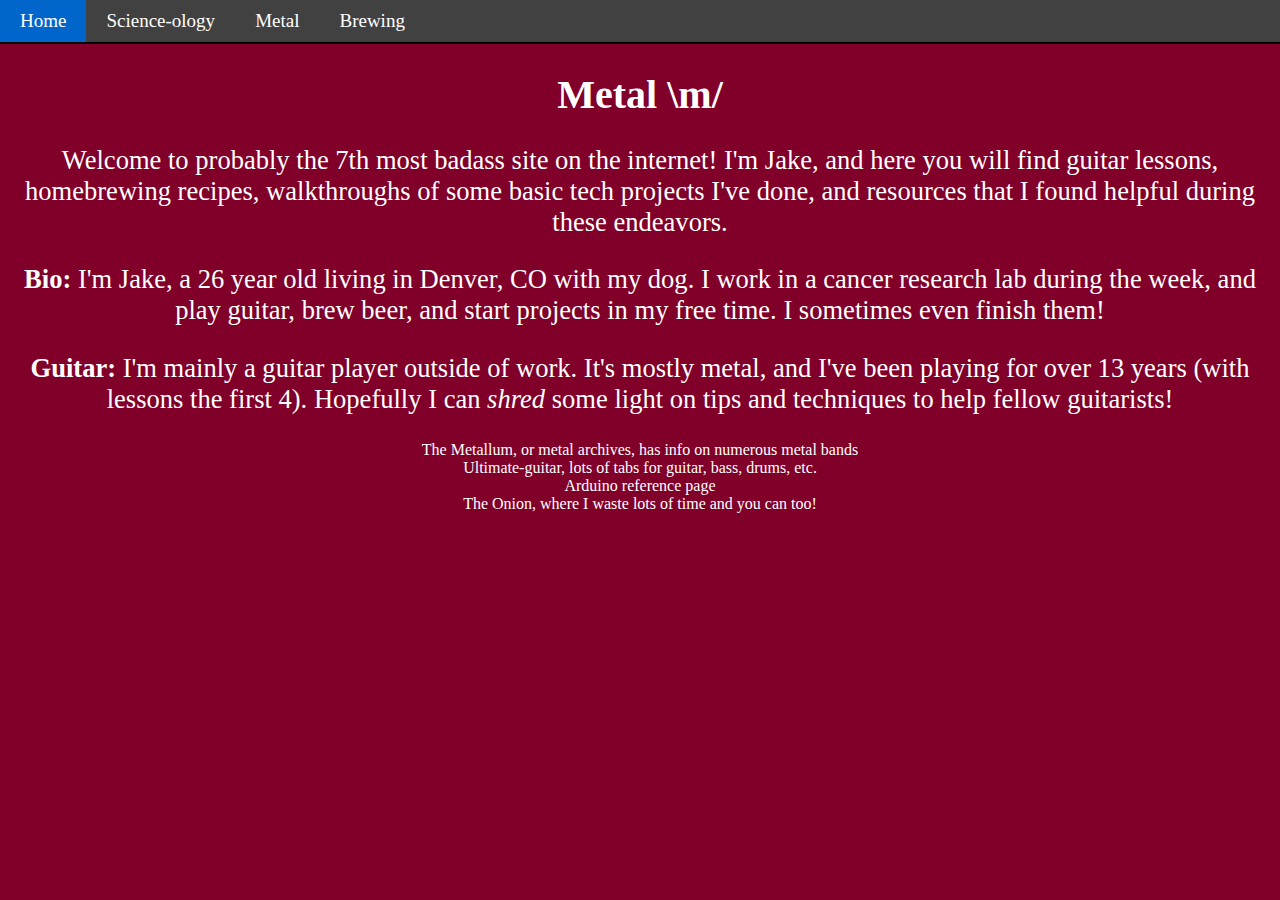
<file: index.html>
<!DOCTYPE html>
<html>
<head>
  <link rel="stylesheet" href="style.css">
  <meta name="viewport" content="width=device-width, initial-scale=1.0">
  </head>
  
<body>
  
<div class="menu" id="myTopnav">
  <a class="active" href="index.html">Home</a>
  <div class="dropd">
    <button class="dropb">Science-ology</button>
    <div class="dropc">
      <a href="arduino.html">Ardieweeno</a>
      <a href="webcoding.html">The Web</a>
      <a href="other.html">Other?</a>
    </div>
  </div> 
                                                           
  <div class="dropd">
    <button class="dropb">Metal</button>
    <div class="dropc">
      <a href="metal.html">\m/</a>
      <a href="guitar/lesson_beta.html">First lesson</a>
      <a href="more lessons.html">More</a>
    </div>
  </div>
  
  <div class="dropd">
    <button class="dropb">Brewing</button>
    <div class="dropc">
      <a href="recipes.html">Recipies</a>
      <a href="prodedure.html">The Process</a>
      <a href="equipment.html">The Gear</a>
    </div>
  </div>
  </div>
    
<div class="content">  
<h1>Metal \m/</h1>
  
  <p>Welcome to probably the 7th most badass site on the internet! I'm Jake, and here you will find guitar lessons, homebrewing 
    recipes, walkthroughs of some basic tech projects I've done, and resources that I found helpful during these endeavors.</p>
  
  <p><b>Bio:</b> I'm Jake, a 26 year old living in Denver, CO with my dog. I work in a cancer research lab during the week, and 
    play guitar, brew beer, and start projects in my free time. I sometimes even finish them!</p>
  <p><b>Guitar:</b> I'm mainly a guitar player outside of work. It's mostly metal, and I've been playing for over 13 years (with
    lessons the first 4). Hopefully I can <i>shred</i> some light on tips and techniques to help fellow guitarists!</p>
  <a href="https://www.metal-archives.com/" target="_blank">The Metallum, or metal archives, has info on numerous metal bands</a><br>
  <a href="https://www.ultimate-guitar.com/" target="_blank">Ultimate-guitar, lots of tabs for guitar, bass, drums, etc.</a><br>
  <a href="https://www.arduino.cc/en/Reference/HomePage" target="_blank">Arduino reference page</a><br>
  <a href="https://www.theonion.com/" target="_blank">The Onion, where I waste lots of time and you can too!</a>
  </ul>    
  </div>
<script>
window.onscroll = function() {navLock()};

var navbar = document.getElementById("myTopnav");
var sticky = navbar.offsetTop;

function navLock() {
  if (window.pageYOffset >= sticky) {
    navbar.classList.add("sticky")
  } else {
    navbar.classList.remove("sticky");
  }
}
</script>  
  
</body>
</html>
</file>
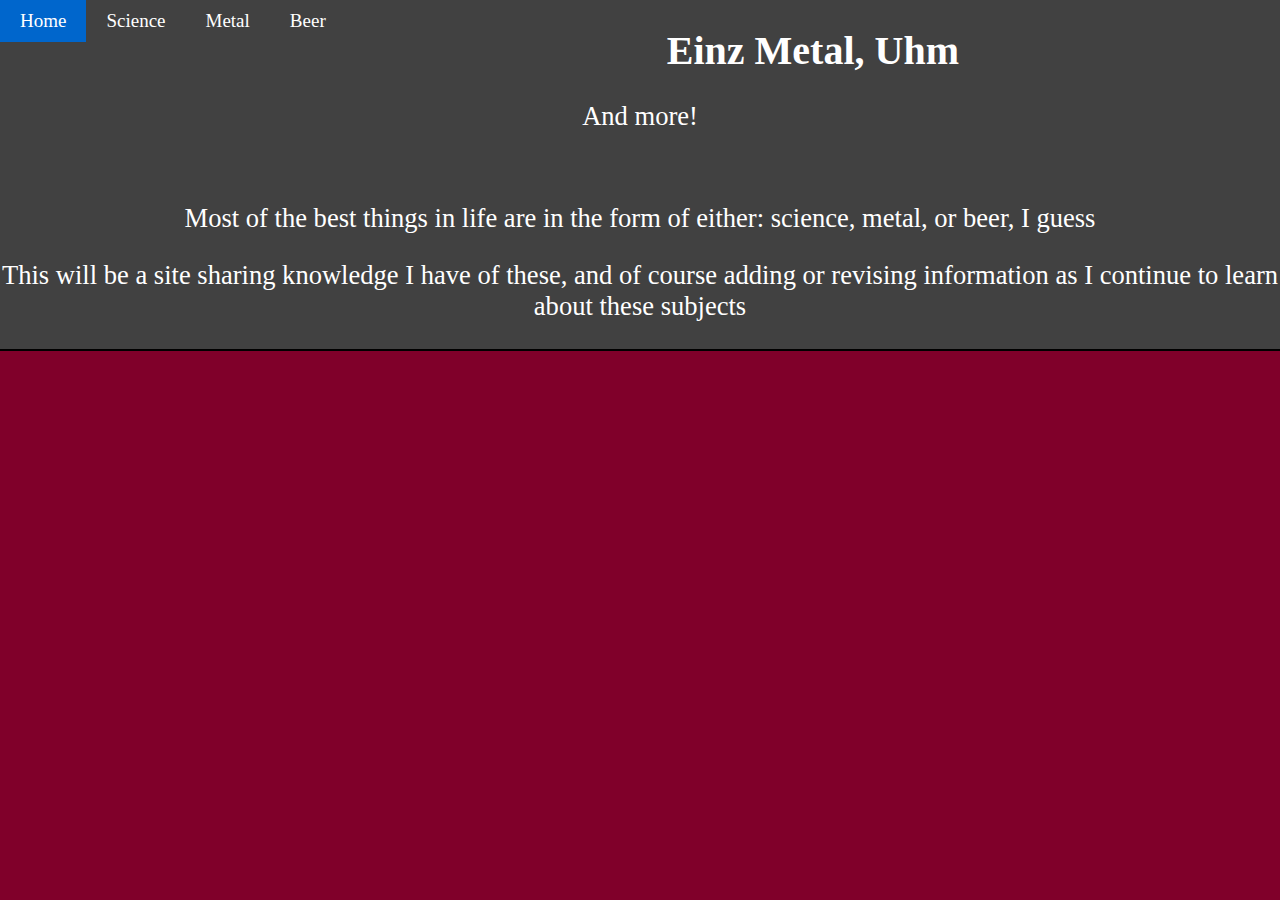
<file: home.html>
<!DOCTYPE html>
<html>
<head>
  <link rel="stylesheet" href="style.css">
  </head>
  
  
<body>
  
<div class="menu">
  <a class="active" href="home.html">Home</a>
  <a href="science.html">Science</a>
  <a href="metal.html">Metal</a>
  <a href="beer.html">Beer</a>
  
    
  
<h1>Einz Metal, Uhm</h1>
<p>And more!</p><br>
  
  <p>Most of the best things in life are in the form of either: science, metal, or beer, I guess</p>
  <p>This will be a site sharing knowledge I have of these, and of course adding or revising 
    information as I continue to learn about these subjects</p>
    
  
</body>
</html>
</file>
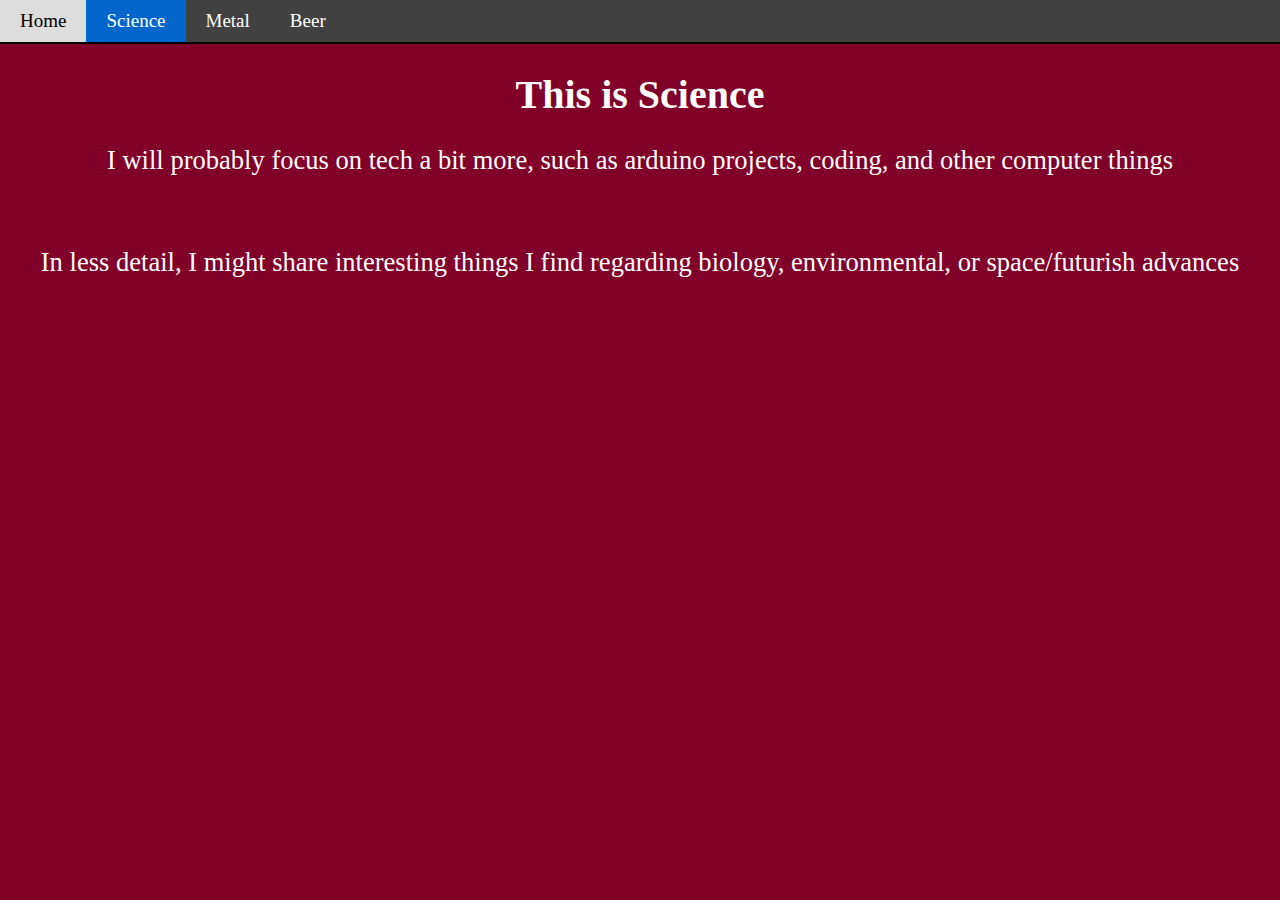
<file: science.html>
<!DOCTYPE html>
<html>
<head>
  <link rel="stylesheet" href="style.css">
</head>
<script>
</script>

<body>
  
<div class="menu">
  <a href="index.html">Home</a>
  <a class="active" href="science.html">Science</a>
  <a href="metal.html">Metal</a>
  <a href="beer.html">Beer</a>
  </div>
  

  
<h1>This is Science</h1>

<p>I will probably focus on tech a bit more, such as arduino projects, coding, and other computer things</p><br>
<p>In less detail, I might share interesting things I find regarding biology, environmental, or space/futurish advances</p>

</body>
</html>
</file>
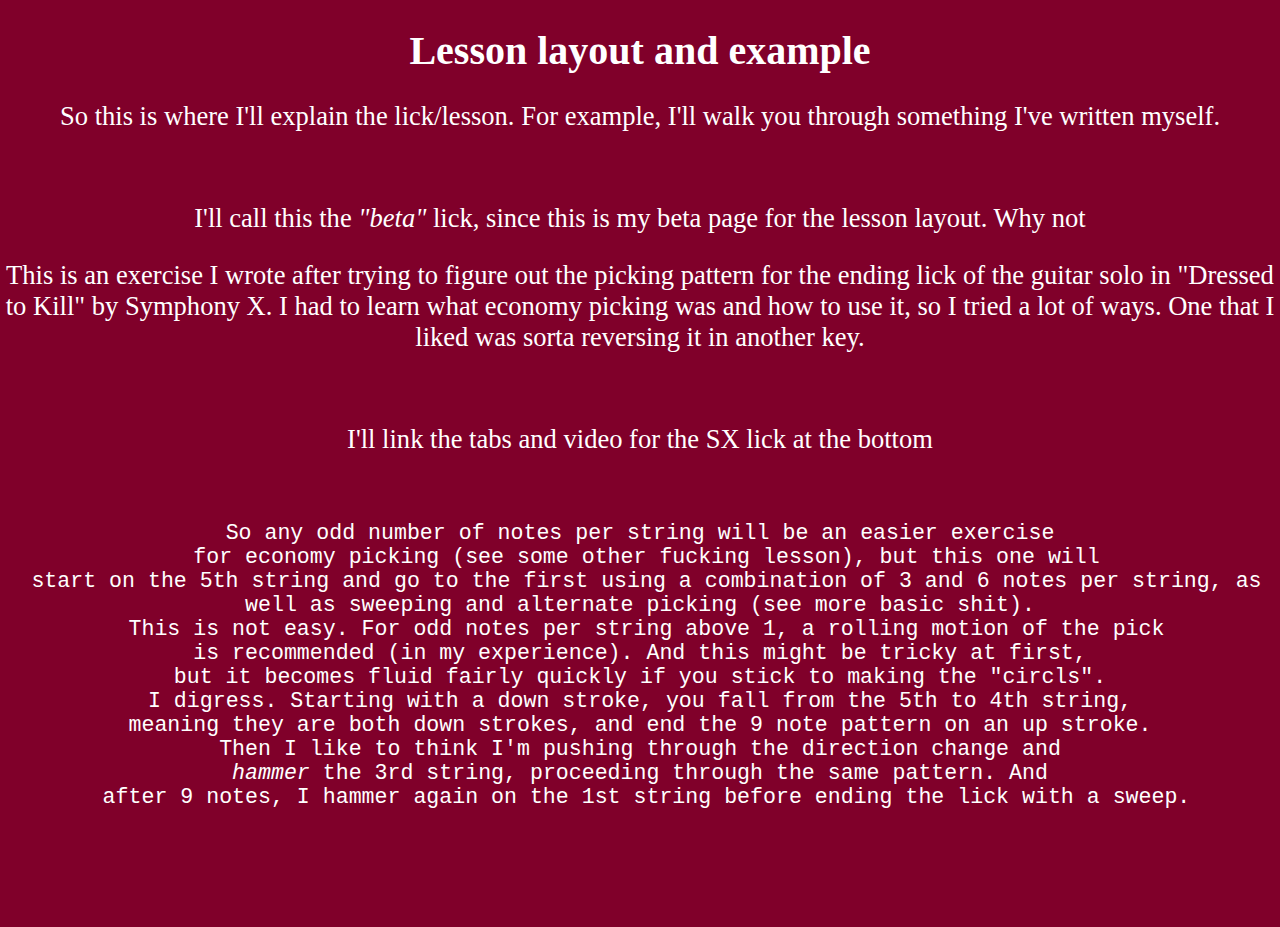
<file: guitar/lesso_beta.html>
<!DOCTYPE html>
<html>
<head>
  <link rel="stylesheet" href="../style.css">
  <meta name="viewport" content="width=device-width, initial-scale=1.0">
  
</head>
<body>

<h1>Lesson layout and example</h1>
<p>So this is where I'll explain the lick/lesson. For example, I'll walk you through something I've written myself.</p><br>
<p>I'll call this the <i>&quotbeta&quot</i> lick, since this is my beta page for the lesson layout. Why not</p>
<p>This is an exercise I wrote after trying to figure out the picking pattern for the ending lick of the guitar solo
in &quotDressed to Kill&quot by Symphony X. I had to learn what economy picking was and how to use it, so I tried a lot of ways.
One that I liked was sorta reversing it in another key.</p><br>
<p>I'll link the tabs and video for the SX lick at the bottom</p><br>
<pre><p>So any odd number of notes per string will be an easier exercise
 for economy picking (see some other fucking lesson), but this one will
 start on the 5th string and go to the first using a combination of 3 and 6 notes per string, as
 well as sweeping and alternate picking (see more basic shit). 
 This is not easy. For odd notes per string above 1, a rolling motion of the pick
 is recommended (in my experience). And this might be tricky at first, 
 but it becomes fluid fairly quickly if you stick to making the &quotcircls&quot. 
 I digress. Starting with a down stroke, you fall from the 5th to 4th string, 
 meaning they are both down strokes, and end the 9 note pattern on an up stroke. 
 Then I like to think I'm pushing through the direction change and 
 <i>hammer</i> the 3rd string, proceeding through the same pattern. And 
 after 9 notes, I hammer again on the 1st string before ending the lick with a sweep.</p>
</file>
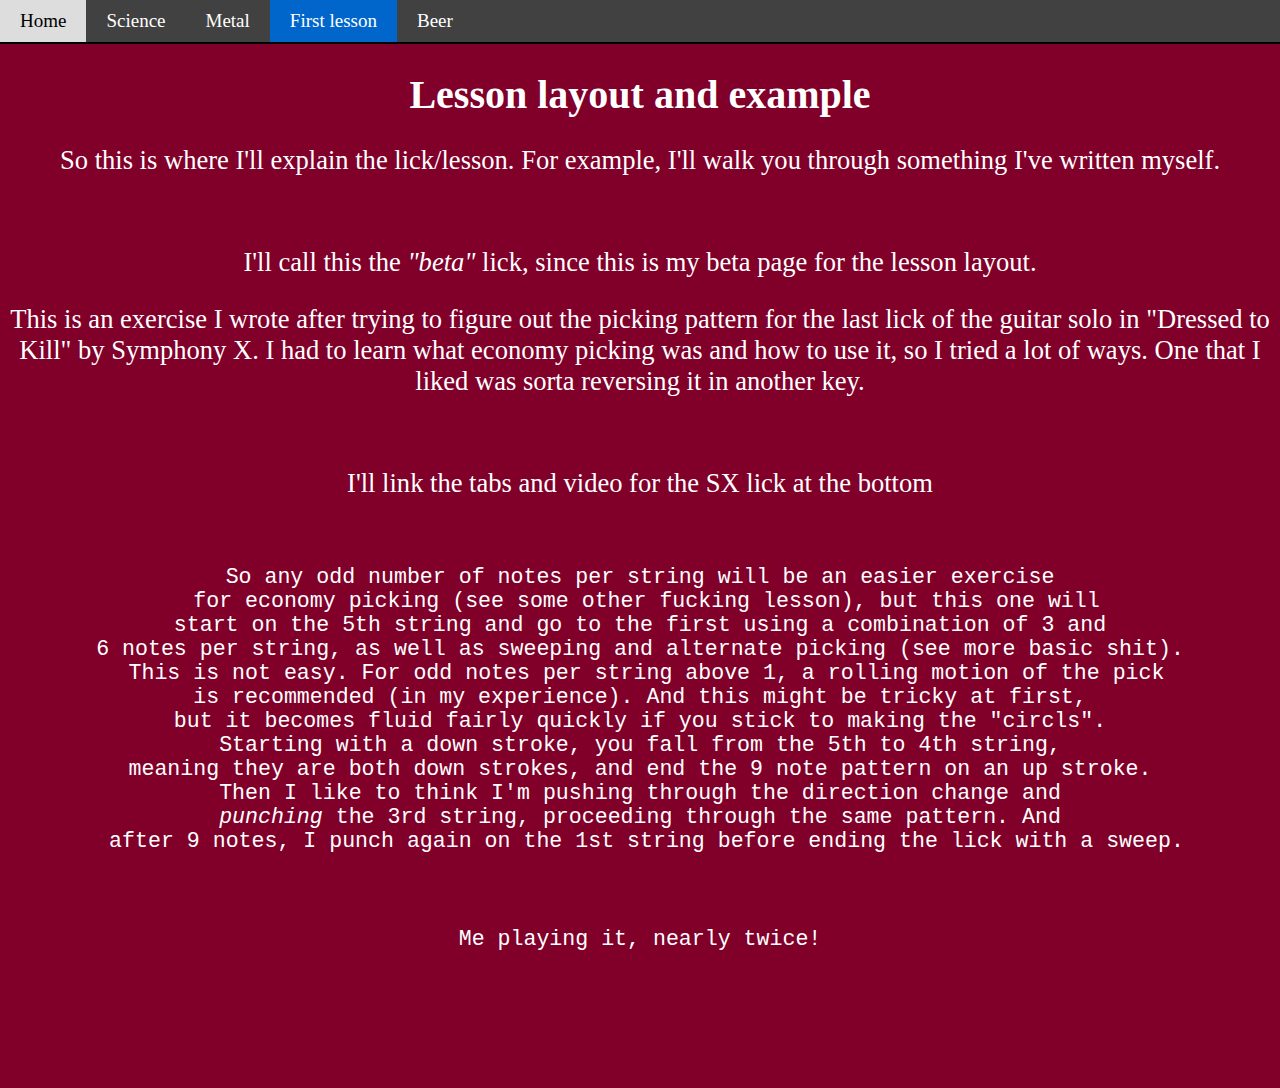
<file: guitar/lesson_beta.html>
<!DOCTYPE html>
<html>
<head>
  <link rel="stylesheet" href="../style.css">
  <meta name="viewport" content="width=device-width, initial-scale=1.0">
  
</head>
<body>

 <div class="menu">
  <a href="../index.html">Home</a>
  <a href="../science.html">Science</a>
  <a href="../metal.html">Metal</a>
  <div class="dropmenu">
    <a class="active" href="guitar/lesson_beta.html">First lesson</a>
  </div>
  <a href="../beer.html">Beer</a>
  
  </div> 
  
<h1>Lesson layout and example</h1>
<p>So this is where I'll explain the lick/lesson. For example, I'll walk you through something I've written myself.</p><br>
<p>I'll call this the <i>&quotbeta&quot</i> lick, since this is my beta page for the lesson layout.</p>
<p>This is an exercise I wrote after trying to figure out the picking pattern for the last lick of the guitar solo
in &quotDressed to Kill&quot by Symphony X. I had to learn what economy picking was and how to use it, so I tried a lot of ways.
One that I liked was sorta reversing it in another key.</p><br>
<p>I'll link the tabs and video for the SX lick at the bottom</p><br>
<pre><p>So any odd number of notes per string will be an easier exercise
 for economy picking (see some other fucking lesson), but this one will
 start on the 5th string and go to the first using a combination of 3 and 
 6 notes per string, as well as sweeping and alternate picking (see more basic shit). 
 This is not easy. For odd notes per string above 1, a rolling motion of the pick
 is recommended (in my experience). And this might be tricky at first, 
 but it becomes fluid fairly quickly if you stick to making the &quotcircls&quot. 
 Starting with a down stroke, you fall from the 5th to 4th string, 
 meaning they are both down strokes, and end the 9 note pattern on an up stroke. 
 Then I like to think I'm pushing through the direction change and 
 <i>punching</i> the 3rd string, proceeding through the same pattern. And 
 after 9 notes, I punch again on the 1st string before ending the lick with a sweep.</p>
 <p><a href="https://www.instagram.com/p/BRlZ6_Rjjpz/?hl=en" target="_blank">Me playing it, nearly twice!</a></p>
 
 </body>
  </html>
</file>
<file: style.css>
body{
  background-color: #80002a;
  color: white;
  margin: 0;
  text-align: center; 
  font-family: Century Gothic;
  min-height: 100%;
  position: relative;
  }

html {
  height: 100%;
}

body::after{
  content: '';
  display: block;
  height: 30px;
}

* {
  box-sizing: border-box;
}

h1{
  font-size: 250%;
}

p{
  font-size: 166%;
}

a:link{
  color: white;
  background-color: transparent;
  text-decoration: none;
}

a:visited {
  color: aqua;
  background-color: transparent;
  text-decoration: none;
}

a:hover {
  color: white;
  background-color: black;
  text-decoration: underline;
}


a.active {
  background-color: #496fa0;
  color: white;
  text-decoration: underline;
  }

.menu{
  overflow: hidden;
  background-color: #414141;
  z-index: 1;
  border-bottom: 2px black solid;
}

.menu a {
  float: left;
  display: block;
  color: white;
  text-align: center;
  font-size: 19px;
  text-decoration: none;
  padding: 10px 20px;
}

.menu a:hover, .dropd:hover .dropb {
  background-color: #ddd;
  color: black;
}

.menu a.active {
  background-color: #0066cc;
  color: white;
}

.dropd {
  float: left;
  display: inline-block;
}

.dropd .dropb {
  color: white;
  background-color: inherit;
  font-family: inherit;
  font-size: 19px;
  text-align: center;
  border: none;
  outline: none;
  padding: 10px 20px;
}

.dropc {
  display: none;
  position: absolute;
  background-color: #f9f9f9;
  min-width: 160px;
  box-shadow: 0px 8px 16px 0px rgba(0,0,0,0.2);
  z-index: 1;
}

.dropc a {
  float: none;
  color: black;
  display: block;
  text-align: center;
  padding: 10px 20px;
  text-decoration: none;
}

.dropc a:hover {
  background-color: #ddd;
}

.dropd:hover .dropc {
  display: block;
  position: fixed;
}

.sticky {
  position: fixed;
  top: 0;
  width: 100%;
}

.sticky + .content {
  padding-top: 50px;
}

.footer {
  bottom: 0;
  width: 100%;
  border-top: 2px black solid;
  background-color: inherit;
  color: white;
  text-align: center;
  position: absolute;
}
</file>
